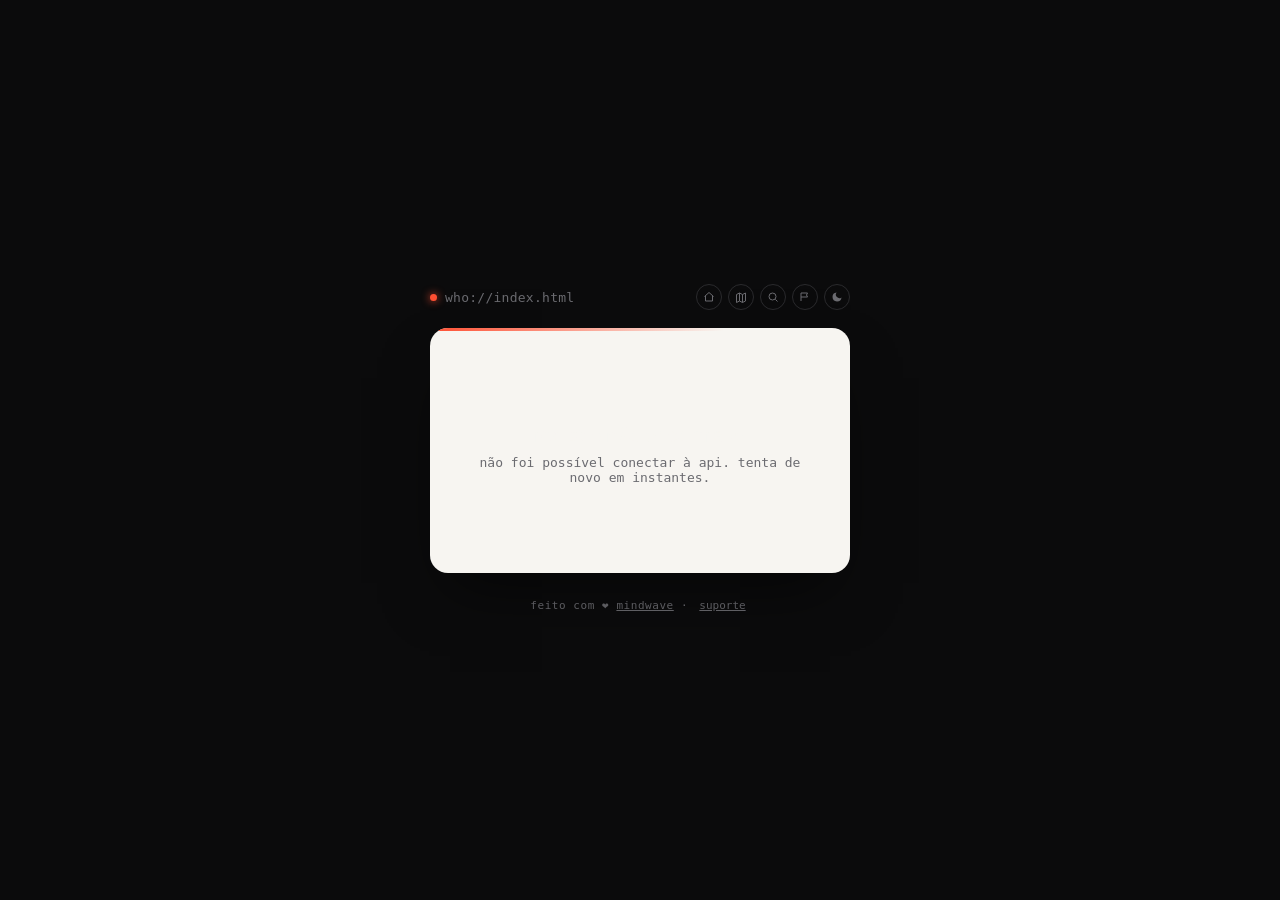
<file: index.html>
<!DOCTYPE html>
<html lang="pt-BR">
<head>
<meta charset="UTF-8">
<meta name="viewport" content="width=device-width, initial-scale=1.0">
<title>Who - MindWave</title>
<link rel="preconnect" href="https://fonts.googleapis.com">
<link href="https://fonts.googleapis.com/css2?family=Space+Grotesk:wght@500;700&family=IBM+Plex+Sans:wght@400;500;600&family=IBM+Plex+Mono:wght@400;500&display=swap" rel="stylesheet">
<link rel="stylesheet" href="styles.css">
<meta http-equiv="Content-Security-Policy" content="
  default-src 'self';
  script-src 'self';
  style-src 'self' 'unsafe-inline' https://fonts.googleapis.com;
  font-src https://fonts.gstatic.com;
  img-src 'self' https: data:;
  connect-src 'self' https://editoramindwave.com.br https://api.bigdatacloud.net https://api.qrserver.com https://servicodados.ibge.gov.br;
  frame-src https://www.youtube.com https://open.spotify.com https://www.google.com https://calendly.com https://docs.google.com;
">
<link rel="apple-touch-icon" sizes="180x180" href="https://editoramindwave.com.br/api/libs/logos/icon2.png">
<link rel="icon" type="image/png" href="https://editoramindwave.com.br/api/libs/logos/icon1.png">
<link rel="manifest" href="/chrome.json">
</head>
<body>
  <div class="scene">
    <div class="prompt">
      <span class="dot"></span><span id="promptText">who://</span>
      <span class="lado-direito">
        <button class="tema-toggle" id="btnHome" type="button" title="voltar ao início" aria-label="voltar ao início" style="margin-right:6px;"></button>
        <button class="tema-toggle" id="btnMapa" type="button" title="empresas perto de você" aria-label="empresas perto de você" style="margin-right:6px;"></button>
        <button class="tema-toggle" id="btnBuscar" type="button" title="buscar perfis" aria-label="buscar perfis" style="margin-right:6px;"></button>
        <button class="tema-toggle" id="btnDenunciar" type="button" title="denunciar este perfil" aria-label="denunciar este perfil" style="margin-right:6px;"></button>
        <button class="tema-toggle" id="btnTema" type="button" title="alternar modo dia/noite" aria-label="alternar modo dia/noite"></button>
      </span>
    </div>
    <div class="card" id="card">
      <div class="state-box" id="stateBox">
        <div class="big">consultando…</div>
        procurando registro na base
      </div>
    </div>
    <div class="footer-tag">feito com ❤︎ <a href="https://editoramindwave.com.br" target="_blank" rel="noopener">mindwave</a> · <button class="btn-link-discreto" id="btnAbrirSuporte" type="button" style="text-decoration:underline;">suporte</button></div>
  </div>

  <div class="popup-overlay" id="popupOverlay">
    <div class="popup-modal">
      <button class="fechar" id="popupFechar" type="button" aria-label="fechar">✕</button>
      <h2 id="popupTitulo"></h2>
      <div class="conteudo" id="popupConteudo"></div>
      <button class="btn-copiar" id="popupCopiar" type="button">copiar</button>
    </div>
  </div>

  <div class="popup-overlay" id="qrOverlay">
    <div class="popup-modal">
      <button class="fechar" id="qrFechar" type="button" aria-label="fechar">✕</button>
      <h2>seu QR code</h2>
      <img class="qr-img" id="qrImagem" alt="QR code do perfil">
      <a class="btn-copiar" id="qrBaixar" style="display:block;text-align:center;text-decoration:none;" download="qrcode.png">baixar imagem</a>
    </div>
  </div>

  <div class="popup-overlay" id="denunciaOverlay">
    <div class="popup-modal">
      <button class="fechar" id="denunciaFechar" type="button" aria-label="fechar">✕</button>
      <h2>denunciar perfil</h2>
      <div class="field">
        <label>motivo</label>
        <select id="denunciaMotivo" style="width:100%;border:1px solid var(--hairline);border-radius:10px;padding:10px 12px;font-family:'IBM Plex Sans',sans-serif;font-size:14px;background:#fff;color:var(--ink);">
          <option value="golpe_fraude">Golpe ou fraude (ex: PIX falso)</option>
          <option value="conteudo_impropio">Conteúdo impróprio</option>
          <option value="spam">Spam</option>
          <option value="perfil_falso">Perfil falso / se passando por outra pessoa</option>
          <option value="outro">Outro motivo</option>
        </select>
      </div>
      <div class="field">
        <label>detalhes (opcional)</label>
        <textarea id="denunciaDetalhes" rows="3" placeholder="conte um pouco mais, se quiser"></textarea>
      </div>
      <button class="btn-copiar" id="denunciaEnviar" type="button">enviar denúncia</button>
      <div class="save-msg" id="denunciaMsg"></div>
    </div>
  </div>

  <div class="popup-overlay" id="buscaOverlay">
    <div class="popup-modal">
      <button class="fechar" id="buscaFechar" type="button" aria-label="fechar">✕</button>
      <h2>buscar perfis</h2>
      <div class="field">
        <input type="text" id="buscaInput" placeholder="buscar por nome ou @usuário…">
      </div>
      <div class="field">
        <select id="buscaCategoria" style="width:100%;border:1px solid var(--hairline);border-radius:10px;padding:9px 10px;font-family:'IBM Plex Sans',sans-serif;font-size:13px;background:#fff;color:var(--ink);">
          <option value="">todas as categorias</option>
        </select>
      </div>
      <div id="buscaResultados"></div>
      <div style="text-align:center;margin-top:12px;">
        <a href="busca" id="linkBuscaCompleta" style="font-family:'IBM Plex Mono',monospace;font-size:11px;color:var(--graphite);text-decoration:underline;">ver todos os resultados →</a>
      </div>
    </div>
  </div>

  <div class="popup-overlay" id="mapaOverlay">
    <div class="popup-modal">
      <button class="fechar" id="mapaFechar" type="button" aria-label="fechar">✕</button>
      <h2>empresas perto de você</h2>
      <div class="field-row" style="margin-bottom:10px;">
        <div class="field" style="max-width:90px;">
          <label>estado</label>
          <select id="mapaEstado" style="width:100%;border:1px solid var(--hairline);border-radius:10px;padding:10px 8px;font-family:'IBM Plex Sans',sans-serif;font-size:14px;background:#fff;color:var(--ink);">
            <option value="">UF</option>
            <option>AC</option><option>AL</option><option>AP</option><option>AM</option><option>BA</option>
            <option>CE</option><option>DF</option><option>ES</option><option>GO</option><option>MA</option>
            <option>MT</option><option>MS</option><option>MG</option><option>PA</option><option>PB</option>
            <option>PR</option><option>PE</option><option>PI</option><option>RJ</option><option>RN</option>
            <option>RS</option><option>RO</option><option>RR</option><option>SC</option><option>SP</option>
            <option>SE</option><option>TO</option>
          </select>
        </div>
        <div class="field">
          <label>cidade (opcional)</label>
          <input type="text" id="mapaCidade" placeholder="ex: Campinas">
        </div>
      </div>
      <div class="field">
        <select id="mapaCategoria" style="width:100%;border:1px solid var(--hairline);border-radius:10px;padding:9px 10px;font-family:'IBM Plex Sans',sans-serif;font-size:13px;background:#fff;color:var(--ink);">
          <option value="">Todas as Categorias</option>
        </select>
      </div>
      <button class="btn btn-add" id="btnUsarLocalizacao" type="button" style="width:100%;margin-bottom:10px;">usar minha localização</button>
      <button class="btn-copiar" id="mapaBuscarBtn" type="button">buscar empresas</button>
      <div class="save-msg" id="mapaMsg"></div>
      <div id="mapaResultados" style="margin-top:14px;"></div>
      <div style="text-align:center;margin-top:12px;">
        <a href="busca" id="linkBuscaCompletaMapa" style="font-family:'IBM Plex Mono',monospace;font-size:11px;color:var(--graphite);text-decoration:underline;">ver todos os resultados →</a>
      </div>
    </div>
  </div>

  <div class="popup-overlay" id="suporteOverlay">
    <div class="popup-modal">
      <button class="fechar" id="suporteFechar" type="button" aria-label="fechar">✕</button>
      <h2>abrir chamado</h2>
      <div class="field">
        <label>seu nome</label>
        <input type="text" id="suporteNome" placeholder="seu nome">
      </div>
      <div class="field">
        <label>e-mail</label>
        <input type="email" id="suporteEmail" placeholder="voce@email.com">
      </div>
      <div class="field">
        <label>assunto</label>
        <input type="text" id="suporteAssunto" placeholder="ex: dúvida sobre meu perfil">
      </div>
      <div class="field">
        <label>mensagem</label>
        <textarea id="suporteMensagem" rows="3" placeholder="descreva o que você precisa"></textarea>
      </div>
      <button class="btn-copiar" id="suporteEnviar" type="button">enviar chamado</button>
      <div class="save-msg" id="suporteMsg"></div>
    </div>
  </div>

  <div class="popup-overlay" id="esqueciOverlay">
    <div class="popup-modal">
      <button class="fechar" id="esqueciFechar" type="button" aria-label="fechar">✕</button>
      <h2 id="esqueciTitulo">recuperar acesso</h2>
      <div class="field">
        <label>e-mail cadastrado</label>
        <input type="email" id="esqueciEmail" placeholder="voce@email.com">
      </div>
      <button class="btn-copiar" id="esqueciEnviar" type="button">enviar</button>
      <div class="save-msg" id="esqueciMsg"></div>
    </div>
  </div>

  <div class="popup-overlay" id="solicitarOverlay">
    <div class="popup-modal">
      <button class="fechar" id="solicitarFechar" type="button" aria-label="fechar">✕</button>
      <h2>solicitar acesso</h2>
      <div class="field">
        <label>@usuário desejado</label>
        <input type="text" id="solicitarSlug" placeholder="seu-usuario">
      </div>
      <div class="field">
        <label>seu nome / nome do negócio</label>
        <input type="text" id="solicitarTitulo" placeholder="ex: João Silva - Consultoria">
      </div>
      <div class="field">
        <label>e-mail de contato</label>
        <input type="email" id="solicitarEmail" placeholder="voce@email.com">
      </div>
      <div class="field">
        <label>mensagem (opcional)</label>
        <textarea id="solicitarMensagem" rows="2" placeholder="conte um pouco sobre você ou seu negócio"></textarea>
      </div>
      <button class="btn-copiar" id="solicitarEnviar" type="button">enviar solicitação</button>
      <div class="save-msg" id="solicitarMsg"></div>
    </div>
  </div>

<script src="app.js"></script>
</body>
</html>
</file>
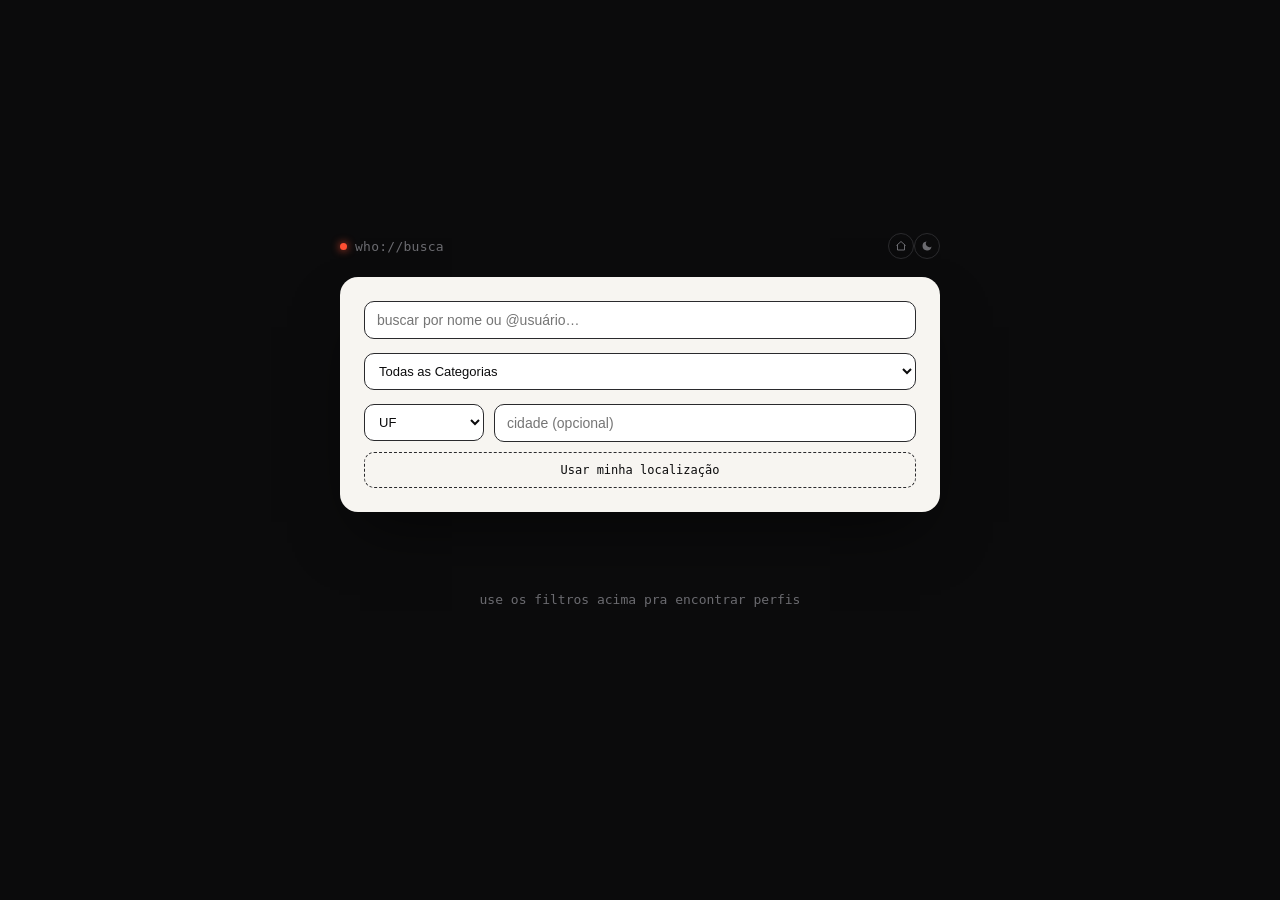
<file: busca.html>
<!DOCTYPE html>
<html lang="pt-BR">
<head>
<meta charset="UTF-8">
<meta name="viewport" content="width=device-width, initial-scale=1.0">
<title>Buscar Perfis — Who</title>
<link rel="preconnect" href="https://fonts.googleapis.com">
<link href="https://fonts.googleapis.com/css2?family=Space+Grotesk:wght@500;700&family=IBM+Plex+Sans:wght@400;500;600&family=IBM+Plex+Mono:wght@400;500&display=swap" rel="stylesheet">
<link rel="stylesheet" href="styles.css">
<meta http-equiv="Content-Security-Policy" content="
  default-src 'self';
  script-src 'self';
  style-src 'self' 'unsafe-inline' https://fonts.googleapis.com;
  font-src https://fonts.gstatic.com;
  img-src 'self' https: data:;
  connect-src 'self' https://editoramindwave.com.br https://api.bigdatacloud.net https://servicodados.ibge.gov.br;
">
<link rel="apple-touch-icon" sizes="180x180" href="https://editoramindwave.com.br/api/libs/logos/icon2.png">
<link rel="icon" type="image/png" href="https://editoramindwave.com.br/api/libs/logos/icon1.png">
<link rel="manifest" href="/chrome.json">
</head>
<body>
  <div class="scene busca-scene">
    <div class="prompt">
      <span class="dot"></span><span>who://busca</span>
      <span class="lado-direito">
        <button class="tema-toggle" id="btnHome" type="button" title="voltar ao início" aria-label="voltar ao início"></button>
        <button class="tema-toggle" id="btnTema" type="button" title="alternar modo dia/noite" aria-label="alternar modo dia/noite"></button>
      </span>
    </div>

    <div class="busca-filtros">
      <div class="field">
        <input type="text" id="fNome" placeholder="buscar por nome ou @usuário…">
      </div>
      <div class="busca-filtros-row" style="margin-bottom:14px;">
        <div class="field">
          <select id="fCategoria" style="width:100%;border:1px solid var(--hairline);border-radius:10px;padding:9px 10px;font-family:'IBM Plex Sans',sans-serif;font-size:13px;background:#fff;color:var(--ink);">
            <option value="">Todas as Categorias</option>
          </select>
        </div>
      </div>
      <div class="busca-filtros-row">
        <div class="field" style="max-width:90px;">
          <select id="fEstado" style="width:100%;border:1px solid var(--hairline);border-radius:10px;padding:9px 10px;font-family:'IBM Plex Sans',sans-serif;font-size:13px;background:#fff;color:var(--ink);">
            <option value="">UF</option>
            <option>AC</option><option>AL</option><option>AP</option><option>AM</option><option>BA</option>
            <option>CE</option><option>DF</option><option>ES</option><option>GO</option><option>MA</option>
            <option>MT</option><option>MS</option><option>MG</option><option>PA</option><option>PB</option>
            <option>PR</option><option>PE</option><option>PI</option><option>RJ</option><option>RN</option>
            <option>RS</option><option>RO</option><option>RR</option><option>SC</option><option>SP</option>
            <option>SE</option><option>TO</option>
          </select>
        </div>
        <div class="field">
          <input type="text" id="fCidade" placeholder="cidade (opcional)">
        </div>
      </div>
      <button class="btn btn-add" id="btnUsarLocalizacao" type="button" style="margin-top:10px;">Usar minha localização</button>
    </div>

    <div class="busca-contagem" id="contagem"></div>
    <div id="resultados"></div>
  </div>

<script src="busca.js"></script>
</body>
</html>
</file>
<file: styles.css>
:root{
    --ink:#0B0B0C;
    --paper:#F7F5F1;
    --signal:#FF4F32;
    --accent:#FF4F32;
    --graphite:#6B6B70;
    --hairline:#2A2A2D;
    --ok:#3FA796;
    --like:#FF3B5C;
    --scene-bg:#0B0B0C;
    --prompt-color:#6B6B70;
  }
  body.tema-claro{
    --scene-bg:#EDEDEA;
    --prompt-color:#55555A;
  }
  *{box-sizing:border-box;}
  body{
    margin:0;background:var(--scene-bg);color:var(--paper);
    font-family:'IBM Plex Sans', sans-serif;min-height:100vh;
    display:flex;align-items:center;justify-content:center;padding:24px;
    transition:background .2s ease;
  }
  .scene{width:100%;max-width:420px;}
  .prompt{
    font-family:'IBM Plex Mono', monospace;font-size:13px;color:var(--prompt-color);
    display:flex;align-items:center;gap:8px;margin-bottom:18px;letter-spacing:0.02em;
  }
  .prompt .lado-direito{margin-left:auto;display:flex;align-items:center;}
  .tema-toggle{
    background:none;border:1px solid var(--hairline);border-radius:999px;
    width:26px;height:26px;display:flex;align-items:center;justify-content:center;
    cursor:pointer;color:var(--prompt-color);
    transition:border-color .2s ease;
  }
  .tema-toggle svg{width:14px;height:14px;}
  .prompt .dot{
    width:7px;height:7px;border-radius:50%;
    background:var(--accent);box-shadow:0 0 8px var(--accent);flex-shrink:0;
  }
  .card{
    background:var(--paper);color:var(--ink);border-radius:18px;
    padding:36px 28px 28px;box-shadow:0 30px 60px -20px rgba(0,0,0,0.6);
    position:relative;overflow:hidden;
  }
  .card::before{
    content:"";position:absolute;top:0;left:0;right:0;height:3px;
    background:linear-gradient(90deg, var(--accent), transparent 70%);
  }
  .header-row{display:flex;align-items:flex-start;gap:14px;margin-bottom:14px;}
  .avatar{
    width:64px;height:64px;border-radius:50%;flex-shrink:0;
    background:var(--ink);color:var(--paper);
    display:flex;align-items:center;justify-content:center;
    font-family:'Space Grotesk', sans-serif;font-weight:700;font-size:22px;
    overflow:hidden;
  }
  .avatar img{width:100%;height:100%;object-fit:cover;}
  .header-text{min-width:0;flex:1;}
  h1{
    font-family:'IBM Plex Sans', sans-serif;
    font-weight:500;font-size:14px;color:var(--graphite);
    line-height:1.3;margin:2px 0 0;
    overflow-wrap:break-word;
  }
  .handle{
    font-family:'Space Grotesk', sans-serif;font-size:17px;font-weight:700;
    color:var(--accent);
    display:inline-flex;align-items:center;gap:5px;
    overflow-wrap:anywhere;
  }
  .handle svg{width:14px;height:14px;flex-shrink:0;}
  .bio{
    color:var(--graphite);font-size:14.5px;line-height:1.5;
    margin:0 0 22px;white-space:pre-line;
  }
  .acoes-row{
    display:flex;flex-wrap:wrap;gap:8px;margin-bottom:18px;
  }
  .like-btn, .action-btn{
    display:flex;align-items:center;gap:6px;flex-shrink:0;
    background:rgba(0,0,0,0.04);
    border:1px solid var(--hairline);
    border-radius:999px;
    padding:7px 12px;
    cursor:pointer;
    font-family:'IBM Plex Mono', monospace;
    font-size:12px;
    color:var(--graphite);
    transition:background .15s ease, color .15s ease, transform .1s ease;
    user-select:none;
  }
  .like-btn:active, .action-btn:active{transform:scale(0.94);}
  .like-btn.curtido{
    color:var(--like);
    border-color:var(--like);
    background:rgba(255,59,92,0.08);
  }
  .like-btn svg, .action-btn svg{width:14px;height:14px;flex-shrink:0;}
  .blocos{display:flex;flex-direction:column;gap:10px;}
  .link-row{
    display:flex;align-items:center;justify-content:space-between;gap:12px;
    padding:14px 16px;border:1px solid var(--hairline);border-radius:12px;
    text-decoration:none;color:var(--ink);background:transparent;
    transition:transform .15s ease, background .15s ease, border-color .15s ease;
    font-weight:500;font-size:15px;
  }
  .link-row .label{display:flex;align-items:center;gap:10px;min-width:0;}
  .link-row .icone{width:20px;height:20px;flex-shrink:0;display:flex;align-items:center;justify-content:center;}
  .link-row .icone img{width:100%;height:100%;object-fit:contain;}
  .link-row:hover{
    background:var(--accent);color:var(--paper);border-color:var(--accent);
    transform:translateX(2px);
  }
  .link-row .arrow{font-family:'IBM Plex Mono', monospace;opacity:0.5;}
  .texto-bloco{
    padding:14px 16px;border:1px dashed var(--hairline);border-radius:12px;
    font-size:14px;line-height:1.5;color:var(--ink);white-space:pre-line;
    background:rgba(0,0,0,0.02);
  }
  .embed-wrap{
    width:100%;border-radius:12px;overflow:hidden;
    border:1px solid var(--hairline);position:relative;
  }
  .embed-wrap iframe{
    width:100%;height:100%;display:block;border:none;
    position:absolute;top:0;left:0;
  }
  .footer-tag{
    text-align:center;margin-top:22px;font-family:'IBM Plex Mono', monospace;
    font-size:11px;color:var(--graphite);letter-spacing:0.05em;
  }
  .footer-tag a{color:var(--graphite);}

  /* --- modal de pop-up --- */
  .popup-overlay{
    position:fixed;inset:0;background:rgba(0,0,0,0.6);
    display:none;align-items:center;justify-content:center;
    padding:24px;z-index:1000;
  }
  .popup-overlay.aberto{display:flex;}
  .popup-modal{
    background:var(--paper);color:var(--ink);
    border-radius:16px;padding:24px;max-width:360px;width:100%;
    box-shadow:0 30px 60px -20px rgba(0,0,0,0.6);
    position:relative;
  }
  .popup-modal .fechar{
    position:absolute;top:12px;right:12px;
    background:none;border:none;cursor:pointer;
    font-size:18px;color:var(--graphite);line-height:1;padding:4px;
  }
  .popup-modal h2{
    font-family:'Space Grotesk', sans-serif;font-size:18px;
    margin:0 0 12px;padding-right:20px;
  }
  .popup-modal .conteudo{
    font-family:'IBM Plex Mono', monospace;font-size:14px;
    white-space:pre-wrap;word-break:break-word;
    background:rgba(0,0,0,0.04);border-radius:10px;
    padding:14px;margin-bottom:14px;line-height:1.6;
  }
  .popup-modal .btn-copiar{
    width:100%;background:var(--ink);color:var(--paper);
    font-family:'IBM Plex Mono', monospace;font-size:13px;
    border:none;border-radius:10px;padding:11px;cursor:pointer;
  }
  .popup-modal .btn-copiar.copiado{background:var(--ok);}
  .popup-row{cursor:pointer;}
  .qr-img{width:100%;max-width:220px;display:block;margin:0 auto 14px;border-radius:10px;}

  /* --- formulário de fallback (sem slug na URL) --- */
  .fallback-form .field{margin-bottom:12px;}
  .fallback-hint{
    font-size:12px;color:var(--graphite);margin-top:14px;text-align:center;
  }
  .btn-link-discreto{
    background:none;border:none;color:var(--graphite);
    font-family:'IBM Plex Mono', monospace;font-size:11px;
    text-decoration:underline;cursor:pointer;padding:4px;
  }
  .state-box{
    text-align:center;padding:60px 20px;color:var(--graphite);
    font-family:'IBM Plex Mono', monospace;font-size:13px;
  }
  .state-box .big{
    font-family:'Space Grotesk', sans-serif;color:var(--paper);
    font-size:20px;margin-bottom:8px;
  }
  .edit-banner{
    display:flex;align-items:center;gap:8px;background:var(--accent);color:var(--ink);
    font-family:'IBM Plex Mono', monospace;font-size:12px;font-weight:500;
    padding:8px 14px;border-radius:999px;margin-bottom:16px;width:fit-content;
  }
  .field{margin-bottom:14px;}
  .field label{
    display:block;font-family:'IBM Plex Mono', monospace;font-size:11px;
    color:var(--graphite);margin-bottom:5px;text-transform:lowercase;
  }
  .field input, .field textarea{
    width:100%;border:1px solid var(--hairline);border-radius:10px;
    padding:10px 12px;font-family:'IBM Plex Sans', sans-serif;font-size:14px;
    color:var(--ink);background:#fff;resize:vertical;
  }
  .field input[type=color]{padding:4px;height:42px;cursor:pointer;}
  .field input:focus, .field textarea:focus{outline:2px solid var(--accent);outline-offset:1px;}
  .field-row{display:flex;gap:10px;align-items:flex-end;}
  .field-row .field{flex:1;margin-bottom:0;}
  .bloco-edit-item{border:1px solid var(--hairline);border-radius:10px;padding:10px;margin-bottom:8px;}
  .bloco-edit-item .tipo-row{display:flex;gap:8px;align-items:center;margin-bottom:8px;}
  .link-edit-row{display:flex;gap:8px;}
  .link-edit-row input{flex:1;}
  .btn{
    font-family:'IBM Plex Mono', monospace;font-size:12px;border:none;
    border-radius:10px;padding:10px 16px;cursor:pointer;font-weight:500;
  }
  .btn-remove{background:transparent;color:var(--graphite);border:1px solid var(--hairline);padding:0 12px;}
  .btn-add{background:transparent;color:var(--ink);border:1px dashed var(--hairline);width:100%;margin-top:4px;}
  .btn-add-row{display:flex;gap:8px;margin-top:4px;}
  .btn-add-row .btn-add{margin-top:0;}

  /* --- menu unificado de adicionar bloco --- */
  .add-bloco-wrap{position:relative;}
  .add-bloco-menu{
    position:fixed;
    background:#fff;border:1px solid var(--hairline);border-radius:12px;
    box-shadow:0 12px 30px -10px rgba(0,0,0,0.3);
    padding:10px;z-index:2000;display:none;
    max-height:280px;overflow-y:auto;
  }
  .add-bloco-menu.aberto{display:block;}
  .add-bloco-busca{
    width:100%;border:1px solid var(--hairline);border-radius:8px;
    padding:8px 10px;font-family:'IBM Plex Sans',sans-serif;font-size:13px;
    margin-bottom:8px;color:var(--ink);
  }
  .add-bloco-opcao{
    display:flex;align-items:center;gap:10px;
    padding:9px 8px;border-radius:8px;cursor:pointer;
    font-size:13px;color:var(--ink);
  }
  .add-bloco-opcao:hover{background:rgba(0,0,0,0.05);}
  .add-bloco-opcao .icone-opcao{width:18px;height:18px;flex-shrink:0;color:var(--graphite);}
  .add-bloco-opcao .desc-opcao{font-size:11px;color:var(--graphite);}
  .add-bloco-vazio{padding:10px;font-size:12px;color:var(--graphite);text-align:center;}
  .btn-save{background:var(--ink);color:var(--paper);width:100%;margin-top:18px;padding:13px;font-size:13px;}
  .btn-save:disabled{opacity:0.5;cursor:default;}
  .save-msg{text-align:center;font-family:'IBM Plex Mono', monospace;font-size:12px;margin-top:10px;}
  .save-msg.ok{color:var(--ok);}
  .save-msg.err{color:var(--accent);}
  @media (prefers-reduced-motion: reduce){.link-row{transition:none;}}

  /* --- página de busca completa (busca.html) --- */
  .busca-scene{max-width:600px;}
  .busca-filtros{
    background:var(--paper);color:var(--ink);border-radius:18px;
    padding:24px;box-shadow:0 30px 60px -20px rgba(0,0,0,0.6);
    margin-bottom:20px;
  }
  .busca-filtros-row{display:flex;gap:10px;flex-wrap:wrap;}
  .busca-filtros-row .field{flex:1;min-width:120px;margin-bottom:0;}
  .busca-resultados-grid{
    display:grid;grid-template-columns:repeat(auto-fill, minmax(260px, 1fr));
    gap:12px;
  }
  .busca-card{
    background:var(--paper);color:var(--ink);border-radius:14px;
    padding:16px;text-decoration:none;display:flex;gap:12px;align-items:center;
    transition:transform .15s ease;
  }
  .busca-card:hover{transform:translateY(-2px);}
  .busca-card .avatar{width:48px;height:48px;font-size:16px;flex-shrink:0;}
  .busca-card .info{min-width:0;}
  .busca-card .nome{font-weight:600;font-size:14px;overflow:hidden;text-overflow:ellipsis;white-space:nowrap;}
  .busca-card .meta{font-size:12px;color:var(--graphite);margin-top:2px;}
  .busca-contagem{
    font-family:'IBM Plex Mono', monospace;font-size:12px;color:var(--graphite);
    margin-bottom:14px;text-align:center;
  }
  .busca-vazio{
    text-align:center;padding:60px 20px;color:var(--graphite);
    font-family:'IBM Plex Mono', monospace;font-size:13px;
  }
</file>
